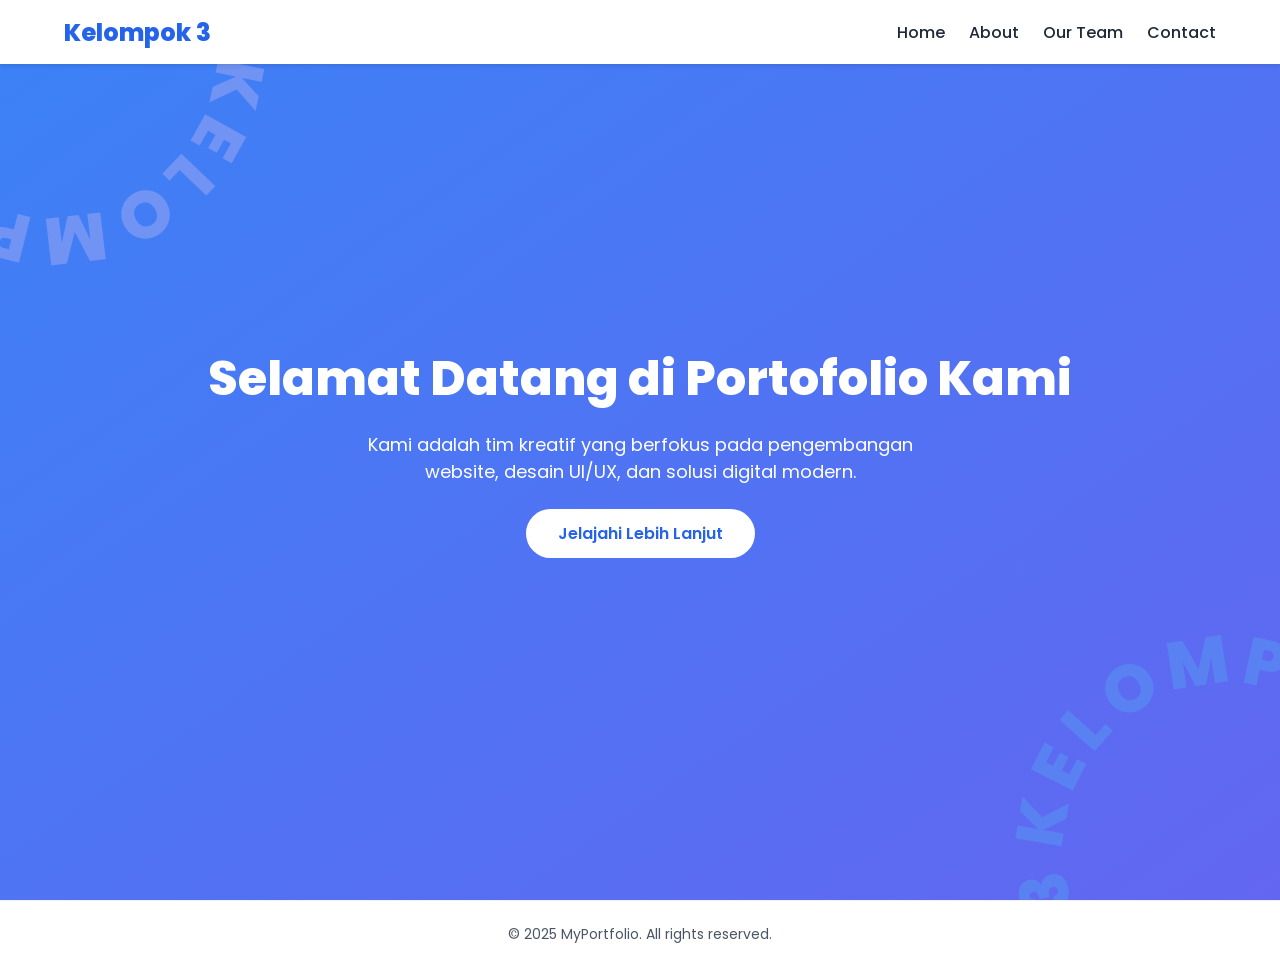
<file: index.html>
<!DOCTYPE html>
<html lang="id">
  <head>
    <meta charset="UTF-8" />
    <meta name="viewport" content="width=device-width, initial-scale=1.0" />
    <title>Portfolio Landing Page</title>
    <link
      href="https://fonts.googleapis.com/css2?family=Poppins:wght@400;800&display=swap"
      rel="stylesheet"
    />
    <link rel="stylesheet" href="css/styles.css" />
  </head>
  <body>
    <!-- Navbar -->
    <header>
      <div class="container">
        <h1>Kelompok 3</h1>
        <nav>
          <a href="index.html">Home</a>
          <a href="about.html">About</a>
          <a href="profile.html">Our Team</a>
          <a href="contact.html">Contact</a>
        </nav>
        <div class="hamburger" onclick="toggleSidebar()">
          <span></span>
          <span></span>
          <span></span>
        </div>
      </div>
    </header>

    <!-- Sidebar -->
    <div class="sidebar" id="sidebar">
      <a href="index.html" onclick="closeSidebar()">Home</a>
      <a href="about.html" onclick="closeSidebar()">About</a>
      <a href="profile.html" onclick="closeSidebar()">Our Team</a>
      <a href="contact.html" onclick="closeSidebar()">Contact</a>
    </div>

    <!-- Home -->
    <section id="home">
      <svg viewBox="0 0 300 300" class="circle-svg top-left animate-spin-slow">
        <defs>
          <path
            id="lingkaran1"
            d="M150,150 m-100,0 a100,100 0 1,1 200,0 a100,100 0 1,1 -200,0"
          />
        </defs>
        <text
          fill="#7093f4"
          font-size="40"
          font-family="Poppins"
          font-weight="800"
          letter-spacing="4.5"
        >
          <textPath href="#lingkaran1">KELOMPOK 3 KELOMPOK 3</textPath>
        </text>
      </svg>

      <svg
        viewBox="0 0 300 300"
        class="circle-svg bottom-right animate-spin-slow"
      >
        <defs>
          <path
            id="lingkaran2"
            d="M150,150 m-100,0 a100,100 0 1,1 200,0 a100,100 0 1,1 -200,0"
          />
        </defs>
        <text
          fill="#5981f2"
          font-size="40"
          font-family="Poppins"
          font-weight="800"
          letter-spacing="4.5"
        >
          <textPath href="#lingkaran2">KELOMPOK 3 KELOMPOK 3</textPath>
        </text>
      </svg>

      <h2>Selamat Datang di Portofolio Kami</h2>
      <p>
        Kami adalah tim kreatif yang berfokus pada pengembangan website, desain
        UI/UX, dan solusi digital modern.
      </p>
      <a href="#about">Jelajahi Lebih Lanjut</a>
    </section>

    <!-- Footer -->
    <footer>
      <p>&copy; 2025 MyPortfolio. All rights reserved.</p>
    </footer>

    <script>
      const sidebar = document.getElementById("sidebar");

      // Toggle sidebar
      function toggleSidebar() {
        sidebar.classList.toggle("active");
      }
    </script>
  </body>
</html>
</file>
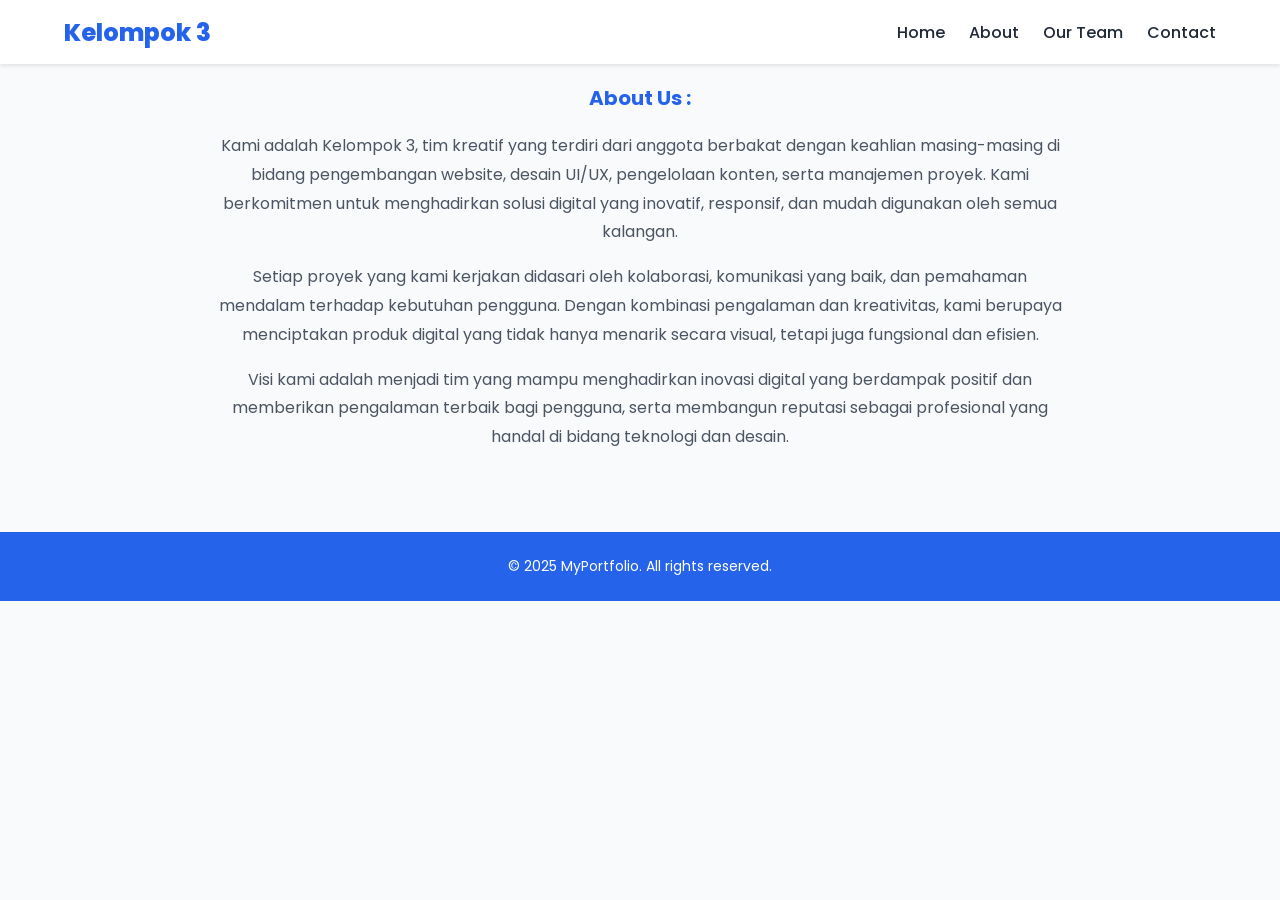
<file: about.html>
<!DOCTYPE html>
<html lang="id">
  <head>
    <meta charset="UTF-8" />
    <meta name="viewport" content="width=device-width, initial-scale=1.0" />
    <title>Portfolio Landing Page</title>
    <link
      href="https://fonts.googleapis.com/css2?family=Poppins:wght@400;800&display=swap"
      rel="stylesheet"
    />
    <link rel="stylesheet" href="css/styles.css" />
  </head>
  <body>
    <!-- Navbar -->
    <header>
      <div class="container">
        <h1>Kelompok 3</h1>
        <nav>
          <a href="index.html">Home</a>
          <a href="about.html">About</a>
          <a href="profile.html">Our Team</a>
          <a href="contact.html">Contact</a>
        </nav>
        <div class="hamburger" onclick="toggleSidebar()">
          <span></span>
          <span></span>
          <span></span>
        </div>
      </div>
    </header>

    <!-- Sidebar -->
    <div class="sidebar" id="sidebar">
      <a href="index.html" onclick="closeSidebar()">Home</a>
      <a href="about.html" onclick="closeSidebar()">About</a>
      <a href="profile.html" onclick="closeSidebar()">Our Team</a>
      <a href="contact.html" onclick="closeSidebar()">Contact</a>
    </div>
    <section class="about">
      <p class="lead">About Us :</p>
      <p>
        Kami adalah Kelompok 3, tim kreatif yang terdiri dari anggota berbakat
        dengan keahlian masing-masing di bidang pengembangan website, desain
        UI/UX, pengelolaan konten, serta manajemen proyek. Kami berkomitmen
        untuk menghadirkan solusi digital yang inovatif, responsif, dan mudah
        digunakan oleh semua kalangan.
      </p>
      <p>
        Setiap proyek yang kami kerjakan didasari oleh kolaborasi, komunikasi
        yang baik, dan pemahaman mendalam terhadap kebutuhan pengguna. Dengan
        kombinasi pengalaman dan kreativitas, kami berupaya menciptakan produk
        digital yang tidak hanya menarik secara visual, tetapi juga fungsional
        dan efisien.
      </p>
      <p>
        Visi kami adalah menjadi tim yang mampu menghadirkan inovasi digital
        yang berdampak positif dan memberikan pengalaman terbaik bagi pengguna,
        serta membangun reputasi sebagai profesional yang handal di bidang
        teknologi dan desain.
      </p>
    </section>

    <!-- Footer -->
    <footer class="fv2">
      <p>&copy; 2025 MyPortfolio. All rights reserved.</p>
    </footer>

    <script>
      const sidebar = document.getElementById("sidebar");

      // Toggle sidebar
      function toggleSidebar() {
        sidebar.classList.toggle("active");
      }
    </script>
  </body>
</html>
</file>
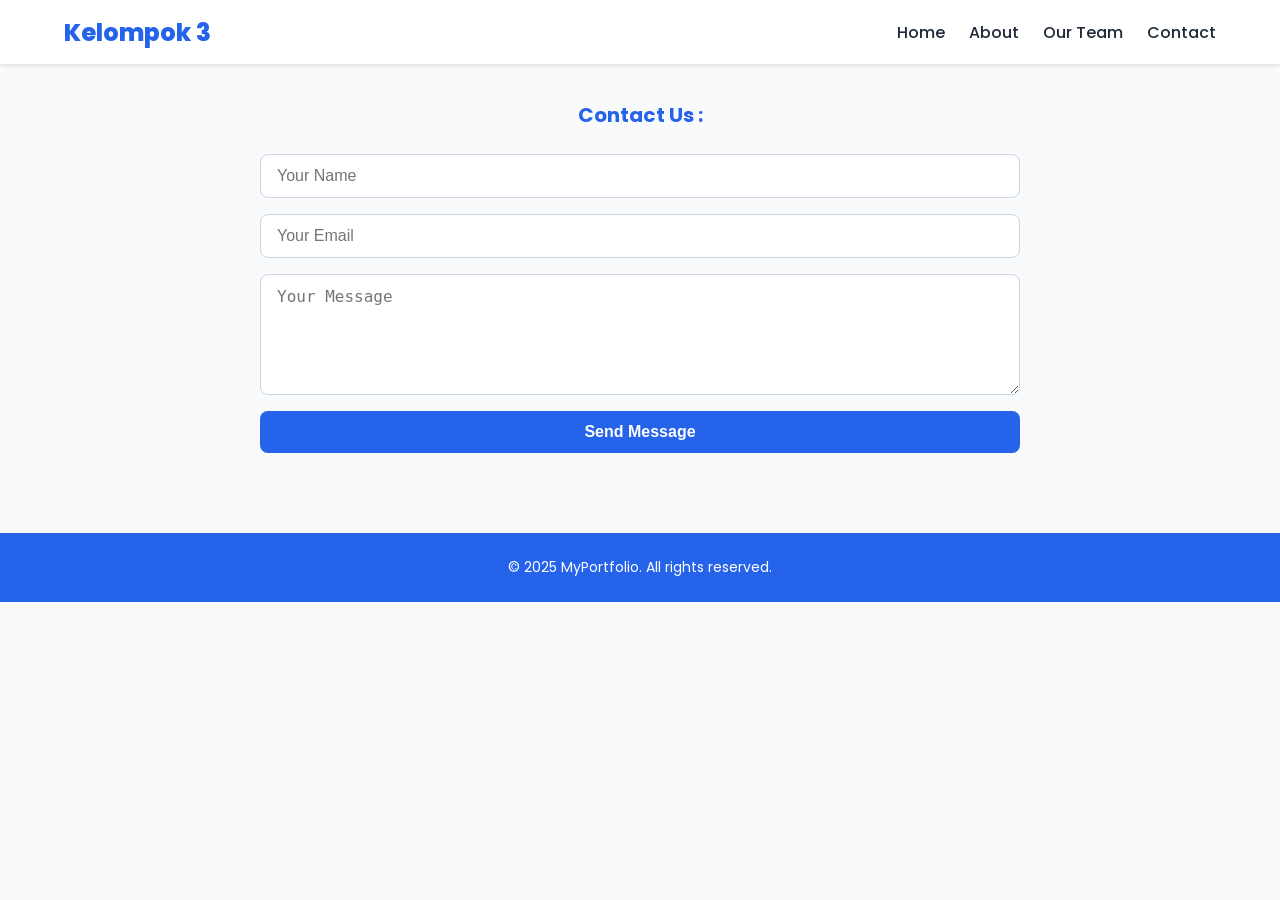
<file: contact.html>
<!DOCTYPE html>
<html lang="id">
  <head>
    <meta charset="UTF-8" />
    <meta name="viewport" content="width=device-width, initial-scale=1.0" />
    <title>Portfolio Landing Page</title>
    <link
      href="https://fonts.googleapis.com/css2?family=Poppins:wght@400;800&display=swap"
      rel="stylesheet"
    />
    <link rel="stylesheet" href="css/styles.css" />
  </head>
  <body>
    <!-- Navbar -->
    <header>
      <div class="container">
        <h1>Kelompok 3</h1>
        <nav>
          <a href="index.html">Home</a>
          <a href="about.html">About</a>
          <a href="profile.html">Our Team</a>
          <a href="contact.html">Contact</a>
        </nav>
        <div class="hamburger" onclick="toggleSidebar()">
          <span></span>
          <span></span>
          <span></span>
        </div>
      </div>
    </header>

    <!-- Sidebar -->
    <div class="sidebar" id="sidebar">
      <a href="index.html" onclick="closeSidebar()">Home</a>
      <a href="about.html" onclick="closeSidebar()">About</a>
      <a href="profile.html" onclick="closeSidebar()">Our Team</a>
      <a href="contact.html" onclick="closeSidebar()">Contact</a>
    </div>
    <section class="contact">
      <p class="lead">Contact Us :</p>
      <form class="contact-form" action="#" method="post">
        <input type="text" name="name" placeholder="Your Name" required />
        <input type="email" name="email" placeholder="Your Email" required />
        <textarea
          name="message"
          rows="5"
          placeholder="Your Message"
          required
        ></textarea>
        <button type="submit">Send Message</button>
      </form>
    </section>

    <!-- Footer -->
    <footer class="fv2">
      <p>&copy; 2025 MyPortfolio. All rights reserved.</p>
    </footer>

    <script>
      const sidebar = document.getElementById("sidebar");

      // Toggle sidebar
      function toggleSidebar() {
        sidebar.classList.toggle("active");
      }
    </script>
  </body>
</html>
</file>
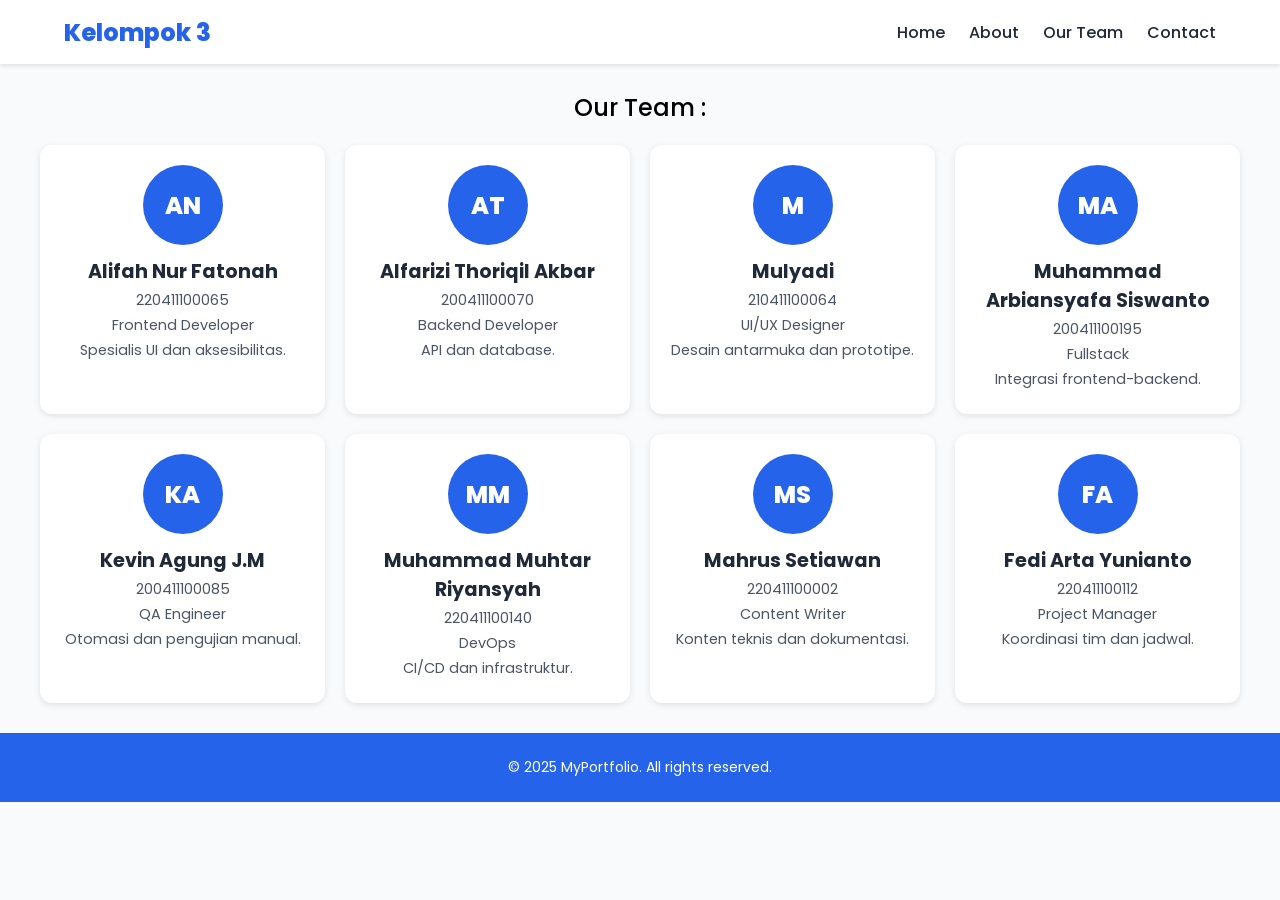
<file: profile.html>
<!DOCTYPE html>
<html lang="id">
  <head>
    <meta charset="UTF-8" />
    <meta name="viewport" content="width=device-width, initial-scale=1.0" />
    <title>Portfolio Landing Page</title>
    <link
      href="https://fonts.googleapis.com/css2?family=Poppins:wght@400;800&display=swap"
      rel="stylesheet"
    />
    <link rel="stylesheet" href="css/styles.css" />
  </head>
  <body>
    <!-- Navbar -->
    <header>
      <div class="container">
        <h1>Kelompok 3</h1>
        <nav>
          <a href="index.html">Home</a>
          <a href="about.html">About</a>
          <a href="profile.html">Our Team</a>
          <a href="contact.html">Contact</a>
        </nav>
        <div class="hamburger" onclick="toggleSidebar()">
          <span></span>
          <span></span>
          <span></span>
        </div>
      </div>
    </header>

    <!-- Sidebar -->
    <div class="sidebar" id="sidebar">
      <a href="index.html" onclick="closeSidebar()">Home</a>
      <a href="about.html" onclick="closeSidebar()">About</a>
      <a href="profile.html" onclick="closeSidebar()">Our Team</a>
      <a href="contact.html" onclick="closeSidebar()">Contact</a>
    </div>
    <section class="profiles">
      <p class="lead">Our Team :</p>

      <div class="grid">
        <div class="profile-card">
          <div class="avatar">AN</div>
          <h3>Alifah Nur Fatonah</h3>
          <p class="nim">220411100065</p>
          <p class="role">Frontend Developer</p>
          <p class="bio">Spesialis UI dan aksesibilitas.</p>
        </div>

        <div class="profile-card">
          <div class="avatar">AT</div>
          <h3>Alfarizi Thoriqil Akbar</h3>
          <p class="nim">200411100070</p>
          <p class="role">Backend Developer</p>
          <p class="bio">API dan database.</p>
        </div>

        <div class="profile-card">
          <div class="avatar">M</div>
          <h3>Mulyadi</h3>
          <p class="nim">210411100064</p>
          <p class="role">UI/UX Designer</p>
          <p class="bio">Desain antarmuka dan prototipe.</p>
        </div>

        <div class="profile-card">
          <div class="avatar">MA</div>
          <h3>Muhammad Arbiansyafa Siswanto</h3>
          <p class="nim">200411100195</p>
          <p class="role">Fullstack</p>
          <p class="bio">Integrasi frontend-backend.</p>
        </div>

        <div class="profile-card">
          <div class="avatar">KA</div>
          <h3>Kevin Agung J.M</h3>
          <p class="nim">200411100085</p>
          <p class="role">QA Engineer</p>
          <p class="bio">Otomasi dan pengujian manual.</p>
        </div>

        <div class="profile-card">
          <div class="avatar">MM</div>
          <h3>Muhammad Muhtar Riyansyah</h3>
          <p class="nim">220411100140</p>
          <p class="role">DevOps</p>
          <p class="bio">CI/CD dan infrastruktur.</p>
        </div>

        <div class="profile-card">
          <div class="avatar">MS</div>
          <h3>Mahrus Setiawan</h3>
          <p class="nim">220411100002</p>
          <p class="role">Content Writer</p>
          <p class="bio">Konten teknis dan dokumentasi.</p>
        </div>

        <div class="profile-card">
          <div class="avatar">FA</div>
          <h3>Fedi Arta Yunianto</h3>
          <p class="nim">220411100112</p>
          <p class="role">Project Manager</p>
          <p class="bio">Koordinasi tim dan jadwal.</p>
        </div>
      </div>
    </section>

    <!-- Footer -->
    <footer class="fv2">
      <p>&copy; 2025 MyPortfolio. All rights reserved.</p>
    </footer>

    <script>
      const sidebar = document.getElementById("sidebar");

      // Toggle sidebar
      function toggleSidebar() {
        sidebar.classList.toggle("active");
      }
    </script>
  </body>
</html>
</file>
<file: css/styles.css>
* {
  margin: 0;
  padding: 0;
  box-sizing: border-box;
}
body {
  font-family: "Poppins", Arial, sans-serif;
  background-color: #f9fafb;
  color: #1f2937;
  scroll-behavior: smooth;
}

a {
  text-decoration: none;
  color: inherit;
}

/* Navbar */
header {
  position: fixed;
  top: 0;
  left: 0;
  width: 100%;
  background-color: #ffffff;
  box-shadow: 0 2px 4px rgba(0, 0, 0, 0.1);
  z-index: 100;
}

.container {
  max-width: 1200px;
  margin: 0 auto;
  padding: 0 24px;
  display: flex;
  justify-content: space-between;
  align-items: center;
  height: 64px;
}

header h1 {
  position: relative;
  font-size: 24px;
  font-weight: 800;
  color: #2563eb;
  z-index: 106;
}

nav {
  display: flex;
  gap: 24px;
}

nav a {
  font-weight: 500;
  transition: color 0.3s;
}
nav a:hover {
  color: #2563eb;
}

/* Hamburger Button */
.hamburger {
  display: none;
  flex-direction: column;
  justify-content: space-between;
  width: 24px;
  height: 18px;
  cursor: pointer;
}
.hamburger span {
  display: block;
  height: 3px;
  background-color: #2563eb;
  border-radius: 2px;
}

/* Sidebar */
.sidebar {
  position: fixed;
  top: 0px;
  left: -250px;
  width: 200px;
  height: 100%;
  background-color: #ffffff;
  box-shadow: 2px 0 6px rgba(0, 0, 0, 0.2);
  padding: 70px 23px 20px;
  display: flex;
  flex-direction: column;
  gap: 16px;
  transition: left 0.3s ease;
  z-index: 98;
}

.sidebar.active {
  left: 0;
}

.sidebar a {
  font-size: 18px;
  font-weight: 600;
  color: #2563eb;
}
.sidebar a:hover {
  color: #3b82f6;
}

/* Home Section */
#home {
  height: 100vh;
  display: flex;
  flex-direction: column;
  justify-content: center;
  align-items: center;
  background: linear-gradient(to bottom right, #3b82f6, #6366f1);
  color: #ffffff;
  position: relative;
  overflow: hidden;
  text-align: center;
  padding: 0 20px;
}

#home h2 {
  font-size: 3rem;
  font-weight: 800;
  margin-bottom: 16px;
}
#home p {
  font-size: 1.125rem;
  max-width: 600px;
  margin-bottom: 24px;
}
#home a {
  display: inline-block;
  background-color: #ffffff;
  color: #2563eb;
  padding: 12px 32px;
  border-radius: 9999px;
  font-weight: 600;
  transition: background-color 0.3s;
}
#home a:hover {
  background-color: #f3f4f6;
}

/* Animasi lingkaran */
@keyframes spinSlow {
  0% {
    transform: rotate(0deg);
  }
  100% {
    transform: rotate(360deg);
  }
}
.animate-spin-slow {
  animation: spinSlow 8s linear infinite;
}
.circle-svg {
  position: absolute;
  width: 500px;
  height: 500px;
}
.top-left {
  top: -200px;
  left: -200px;
}
.bottom-right {
  bottom: -200px;
  right: -200px;
}

/* Footer */
footer {
  background-color: #ffffff;
  padding: 24px 0;
  text-align: center;
  box-shadow: inset 0 1px 0 rgba(0, 0, 0, 0.05);
}
footer p {
  color: #4b5563;
  font-size: 0.875rem;
}
.fv2 {
  background-color: #2563eb;
  padding: 24px 0;
  text-align: center;
  box-shadow: inset 0 1px 0 rgba(0, 0, 0, 0.05);
}
.fv2 p {
  color: #ffffff;
  font-size: 0.875rem;
}

/* RESPONSIVE */
@media (max-width: 768px) {
  header {
    box-shadow: none;
  }
  nav {
    display: none;
  }
  .hamburger {
    display: flex;
  }
  #home h2 {
    font-size: 2rem;
  }
  #home p {
    font-size: 1rem;
    max-width: 90%;
  }
  #home a {
    padding: 10px 24px;
    font-size: 14px;
  }
  .circle-svg {
    width: 300px;
    height: 300px;
  }
  .top-left {
    top: -150px;
    left: -150px;
  }
  .bottom-right {
    bottom: -150px;
    right: -150px;
  }
}

@media (max-width: 480px) {
  .top-left {
    top: -90px;
    left: -180px;
  }
  #home {
    height: 90vh;
  }
  header {
    box-shadow: none;
  }
  #home h2 {
    font-size: 1.75rem;
  }
  #home p {
    font-size: 0.95rem;
  }
  #home a {
    padding: 8px 20px;
    font-size: 13px;
  }
}
/* About Section */
.about {
  max-width: 900px;
  margin: 80px auto; /* beri jarak dari header */
  padding: 0 20px;
  text-align: center;
}

.about .lead {
  font-size: 1.25rem;
  font-weight: 700;
  color: #2563eb;
  margin-bottom: 16px;
}

.about p {
  font-size: 1rem;
  line-height: 1.8;
  color: #4b5563;
  margin-bottom: 16px;
}

/* Responsive adjustments */
@media (max-width: 768px) {
  .about {
    margin: 60px 15px;
  }
  .about .lead {
    font-size: 1.1rem;
  }
  .about p {
    font-size: 0.95rem;
    line-height: 1.7;
  }
}

@media (max-width: 480px) {
  .about {
    margin-top: 85px;
    height: 80vh;
  }
  .about .lead {
    font-size: 1rem;
  }
  .about p {
    font-size: 0.9rem;
    line-height: 1.6;
  }
}

/* Profil Section */
.profiles {
  margin-top: 70px;
  margin-bottom: 10px; /* supaya tidak tertutup header */
  padding: 20px 40px 20px 40px;
}

.profiles .lead {
  font-size: 1.5rem;
  margin-bottom: 20px;
  color: #000000;
  font-weight: 500;
  text-align: center;
}

/* Grid layout */
.grid {
  display: grid;
  grid-template-columns: repeat(4, 1fr);
  gap: 20px;
}

/* Card styling */
.profile-card {
  background-color: #ffffff;
  padding: 20px;
  border-radius: 12px;
  box-shadow: 0 2px 6px rgba(0, 0, 0, 0.1);
  text-align: center;
  transition: transform 0.2s, box-shadow 0.2s;
}

.profile-card:hover {
  transform: translateY(-5px);
  box-shadow: 0 4px 12px rgba(0, 0, 0, 0.15);
}

/* Avatar styling */
.avatar {
  width: 80px;
  height: 80px;
  margin: 0 auto 12px;
  background-color: #2563eb;
  color: #fff;
  font-weight: 800;
  font-size: 24px;
  display: flex;
  justify-content: center;
  align-items: center;
  border-radius: 50%;
}

/* Card text */
.profile-card h3 {
  font-size: 1.2rem;
  font-weight: 700;
  margin-bottom: 4px;
  color: #1f2937;
}

.profile-card .nim,
.profile-card .role,
.profile-card .bio {
  font-size: 0.9rem;
  margin-bottom: 4px;
  color: #4b5563;
}

@media (max-width: 720px) {
  .grid {
    grid-template-columns: repeat(2, 1fr); /* 2 kolom */
  }
  .profiles h1 {
    font-size: 2rem;
  }
  .profiles .lead {
    font-size: 1rem;
  }
  .avatar {
    width: 70px;
    height: 70px;
    font-size: 20px;
  }
}

@media (max-width: 480px) {
  .grid {
    grid-template-columns: 1fr; /* 1 kolom */
  }
  .profiles h1 {
    font-size: 1.75rem;
  }
  .profiles .lead {
    font-size: 0.95rem;
  }
  .avatar {
    width: 60px;
    height: 60px;
    font-size: 18px;
  }
}
/* Contact Section */
.contact {
  max-width: 800px;
  margin: 80px auto; /* jarak dari header */
  padding: 0 20px;
  text-align: center;
  padding-top: 20px;
}

.contact .lead {
  font-size: 1.25rem;
  font-weight: 700;
  color: #2563eb;
  margin-bottom: 24px;
}

.contact-form {
  display: flex;
  flex-direction: column;
  gap: 16px;
}

.contact-form input,
.contact-form textarea {
  padding: 12px 16px;
  font-size: 1rem;
  border: 1px solid #cbd5e1;
  border-radius: 8px;
  outline: none;
  transition: border 0.3s, box-shadow 0.3s;
}

.contact-form input:focus,
.contact-form textarea:focus {
  border-color: #2563eb;
  box-shadow: 0 0 5px rgba(37, 99, 235, 0.5);
}

.contact-form button {
  padding: 12px 24px;
  font-size: 1rem;
  font-weight: 600;
  color: #ffffff;
  background-color: #2563eb;
  border: none;
  border-radius: 8px;
  cursor: pointer;
  transition: background-color 0.3s;
}

.contact-form button:hover {
  background-color: #3b82f6;
}

/* Responsive adjustments */
@media (max-width: 768px) {
  .contact {
    margin: 60px 15px;
    height: 80vh;
  }
  .contact .lead {
    font-size: 1.1rem;
  }
  .contact-form input,
  .contact-form textarea,
  .contact-form button {
    font-size: 0.95rem;
    padding: 10px 14px;
  }
}

@media (max-width: 480px) {
  .contact {
    height: 82vh;
    margin: 50px 10px;
  }
  .contact .lead {
    font-size: 1rem;
  }
  .contact-form input,
  .contact-form textarea,
  .contact-form button {
    font-size: 0.9rem;
    padding: 8px 12px;
  }
}
</file>
